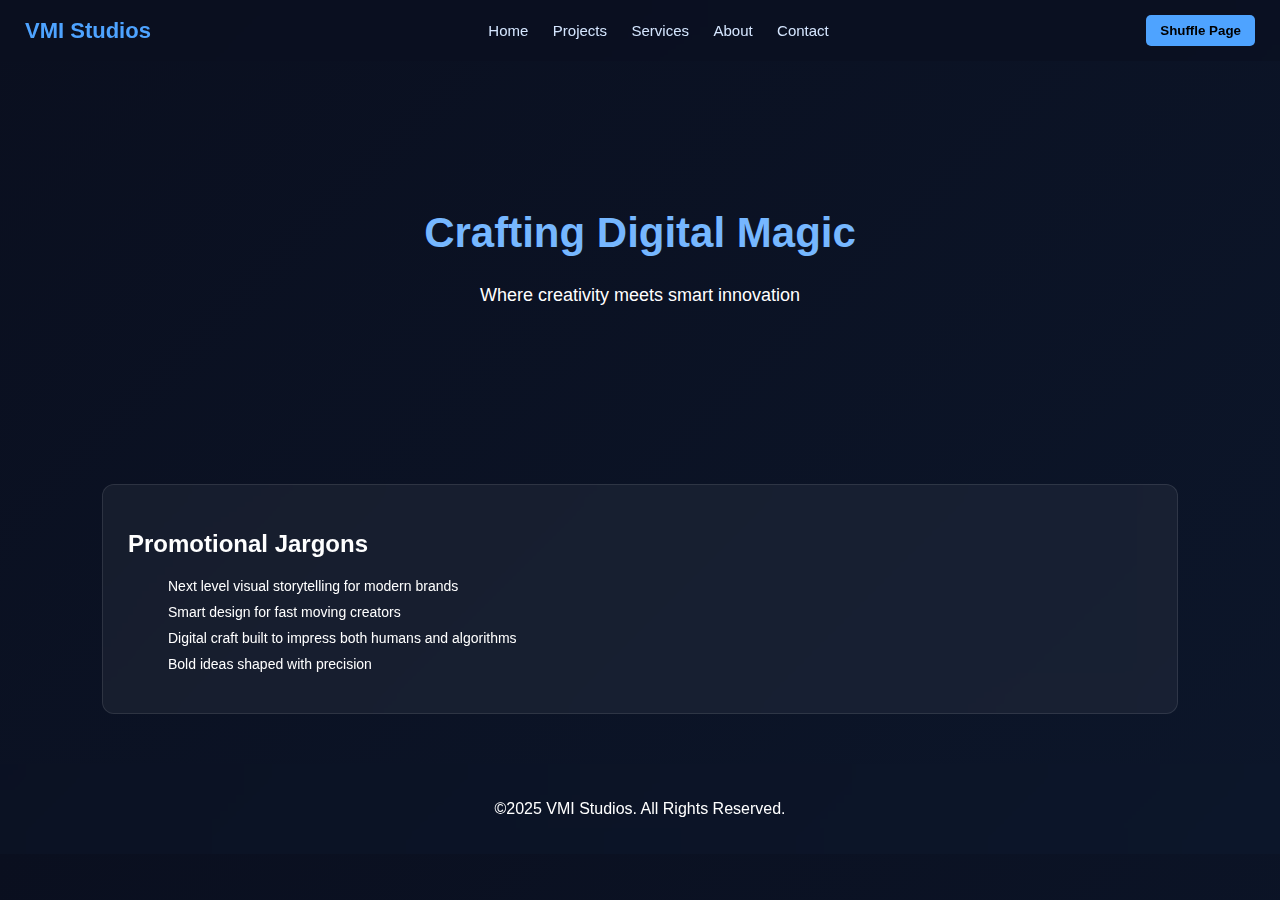
<file: index.htm>
<!DOCTYPE html>
<html lang="en">
<head>
    <meta charset="UTF-8">
    <meta name="viewport" content="width=device-width, initial-scale=1.0">
    <title>VMI Studios | Home</title>
    <link rel="stylesheet" href="style.css" />
</head> 
<body>
    <header class="navbar">
        <div class="logo">VMI Studios</div>
        <nav class="nav-links">
            <a href="#">Home</a>
            <a href="projects.htm">Projects</a>
            <a href="services.htm">Services</a>
            <a href="about.htm">About</a>
            <a href="contact.htm">Contact</a>
        </nav>
        <button id="shuffleBtn" class="shuffle-btn">Shuffle Page</button>
    </header>

    <section class="hero">
        <h1 class="title">Crafting Digital Magic</h1>
        <p class="tagline">Where creativity meets smart innovation</p>
    </section>

    <section class="jargon-box">
        <h2>Promotional Jargons</h2>
        <ul>
            <li>Next level visual storytelling for modern brands</li>
            <li>Smart design for fast moving creators</li>
            <li>Digital craft built to impress both humans and algorithms</li>
            <li>Bold ideas shaped with precision</li>
        </ul>
    </section>

    <footer class="footer">
        <p> &copy;2025 VMI Studios. All Rights Reserved.</p>
    </footer>

    <script src="script.js"></script>
</body>
</html>
</file>
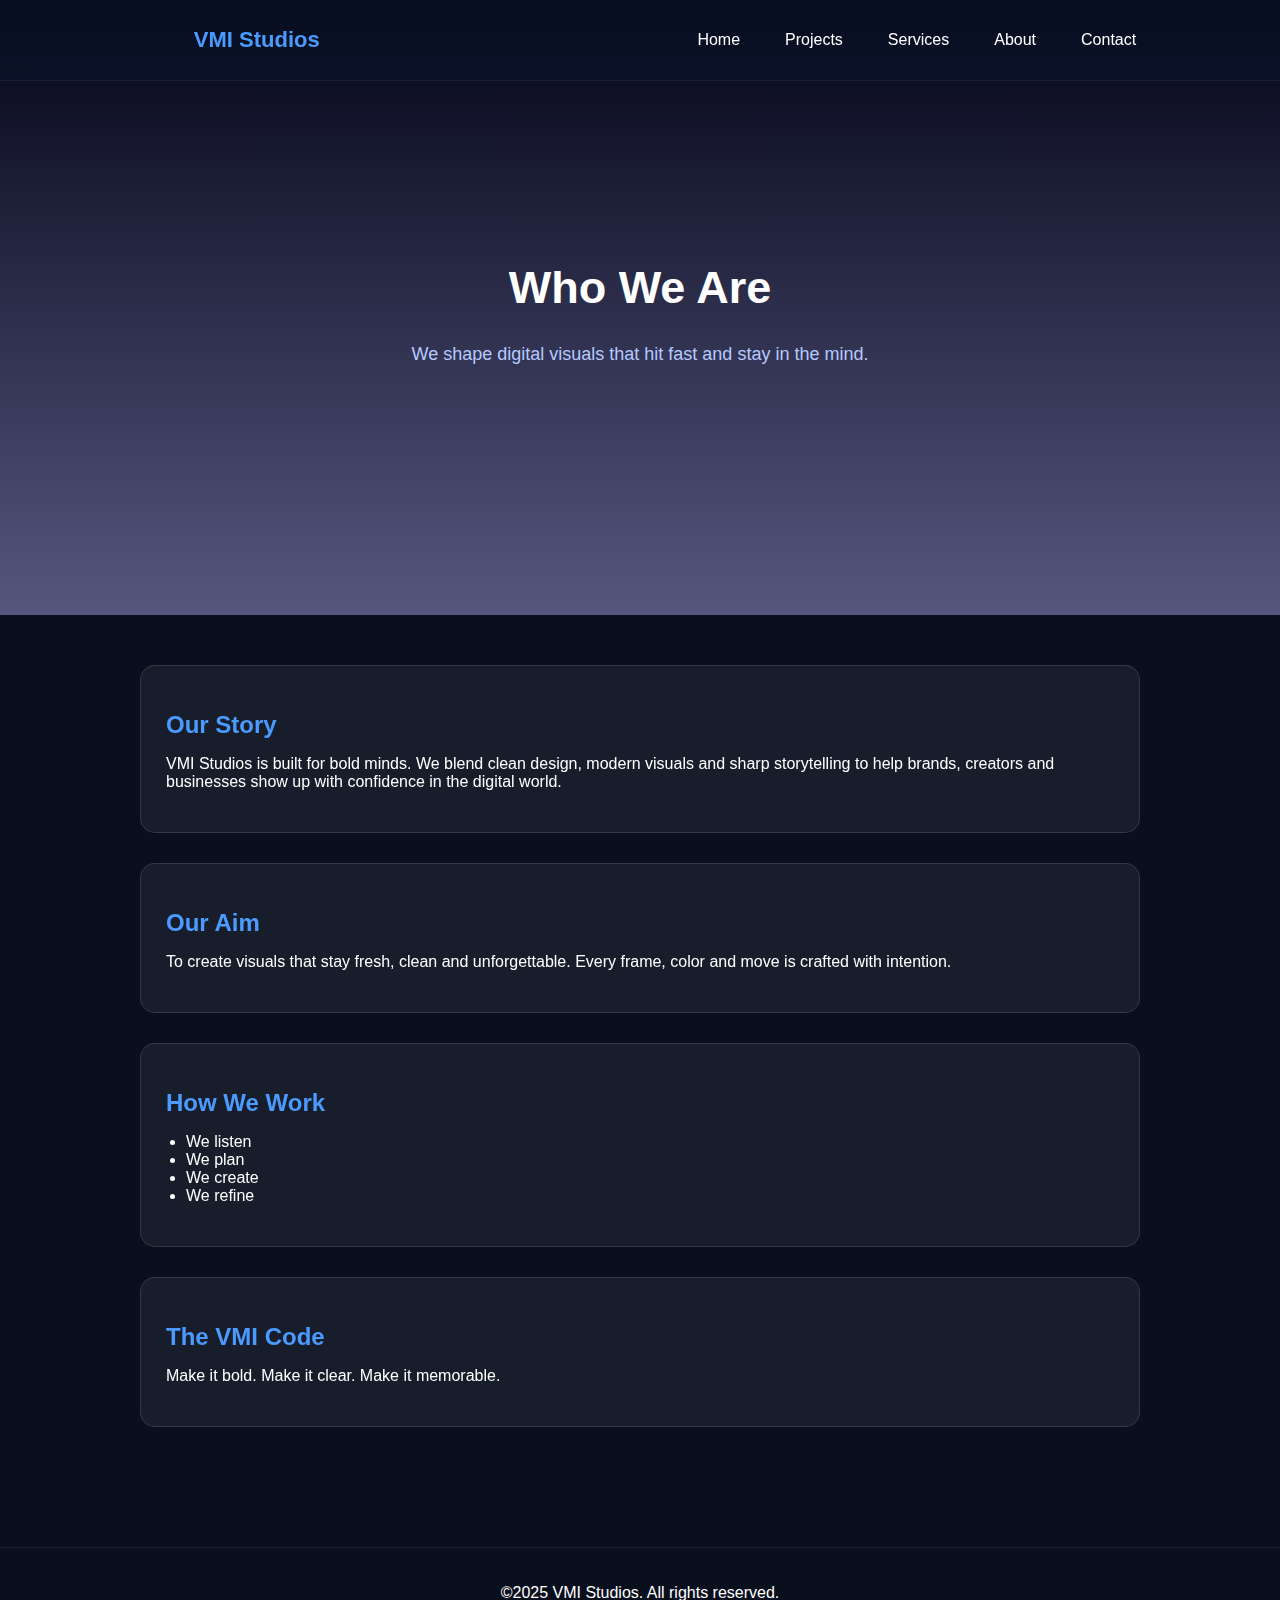
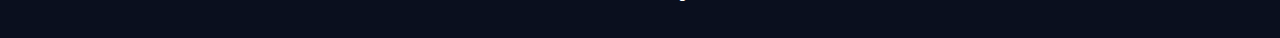
<file: about.htm>
<!DOCTYPE html>
<html lang="en">
<head>
    <meta charset="UTF-8">
    <meta name="viewport" content="width=device-width, initial-scale=1.0">
    <title>VMI Studios | About</title>
    <link rel="stylesheet" href="about.css">
</head>
<body>
    <nav class="menu">
        <div class="logo">VMI Studios</div>
        <ul>
            <li><a href="index.htm">Home</a></li>
            <li><a href="projects.htm">Projects</a></li>
            <li><a href="services.htm">Services</a></li>
            <li><a href="about.htm">About</a></li>
            <li><a href="contact.htm" class="active">Contact</a></li>
        </ul>
    </nav>

    <section class="about-hero">
        <div class="hero-inner">
            <h1>Who We Are</h1>
            <p>We shape digital visuals that hit fast and stay in the mind.</p>
        </div>
    </section>

    <section class="about-body">
        <div class="glass-card">
            <h2>Our Story</h2>
            <p>VMI Studios is built for bold minds. We blend clean design, modern visuals and sharp storytelling to help brands, creators and businesses show up with confidence
                in the digital world.
            </p>
        </div>

        <div class="glass-card">
            <h2>Our Aim</h2>
            <p>To create visuals that stay fresh, clean and unforgettable. Every frame, color and move is crafted with intention.</p>
        </div>

        <div class="glass-card">
            <h2>How We Work</h2>
            <ul>
                <li>We listen</li>
                <li>We plan</li>
                <li>We create</li>
                <li>We refine</li>
            </ul>
        </div>

        <div class="glass-card">
            <h2>The VMI Code</h2>
            <p>
                Make it bold.
                Make it clear.
                Make it memorable.
            </p>
        </div>
    </section>

    <footer class="footer">
        <p>&copy;2025 VMI Studios. All rights reserved.</p>
    </footer>

    <script src="about.js"></script>
</body>
</html>
</file>
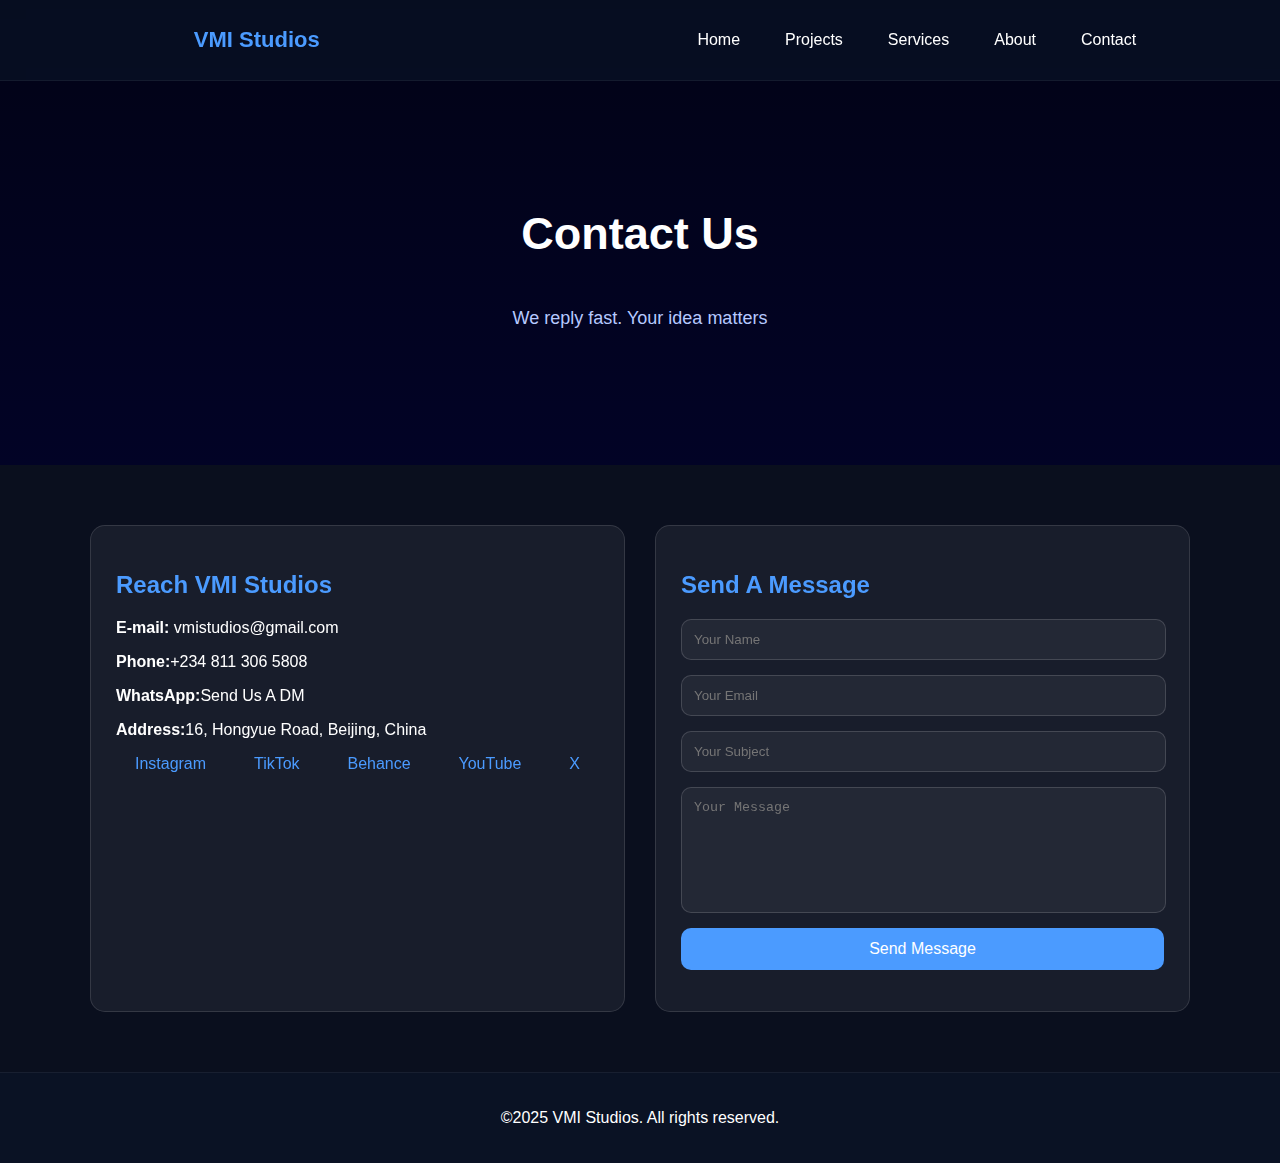
<file: contact.htm>
<!DOCTYPE html>
<html lang="en">
<head>
    <meta charset="UTF-8">
    <meta name="viewport" content="width=device-width, initial-scale=1.0">
    <title>VMI Studios | Contact</title>
    <link rel="stylesheet" href="contact.css">
</head>
<body>
    <nav class="menu">
        <div class="logo">VMI Studios</div>
        <ul>
            <li><a href="index.htm">Home</a></li>
            <li><a href="projects.htm">Projects</a></li>
            <li><a href="services.htm">Services</a></li>
            <li><a href="about.htm">About</a></li>
            <li><a href="contact.htm" class="active">Contact</a></li>
        </ul>
    </nav>

    <section class="contact-hero">
        <h1>Contact Us</h1>
        <p>We reply fast. Your idea matters</p>
    </section>

    <section class="contact-body">
        <div class="glass-card contact-info">
        <h2>Reach VMI Studios</h2>
        <p><strong>E-mail:</strong> <a href="vmistudios@gmail.com">vmistudios@gmail.com</a></p>
        <p><strong>Phone:</strong><a href="tel:+234 811 306 5808">+234 811 306 5808</a></p>
        <p><strong>WhatsApp:</strong><a href="wa.me/+2348113065808">Send Us A DM</a></p>
        <p><strong>Address:</strong>16, Hongyue Road, Beijing, China</p>

        <div class="socials">
            <a href="#">Instagram</a>
            <a href="#">TikTok</a>
            <a href="#">Behance</a>
            <a href="#">YouTube</a>
            <a href="#">X</a>
        </div>
    </div>

    <div class="glass-card form-card">
        <h2>Send A Message</h2>

        <form action="" id="contactForm">
            <input type="text" placeholder="Your Name" required>
            <input type="email" placeholder="Your Email" required>
            <input type="text" placeholder="Your Subject" required>
            <textarea placeholder="Your Message" required></textarea>
            <button type="submit">Send Message</button>
        </form>

        <p id="form-status"></p>
    </div>

    </section> 
    
    <footer class="footer">
        <p>&copy;2025 VMI Studios. All rights reserved.</p>
    </footer>

    <script src="contact.js"></script>
</body>
</html>
</file>
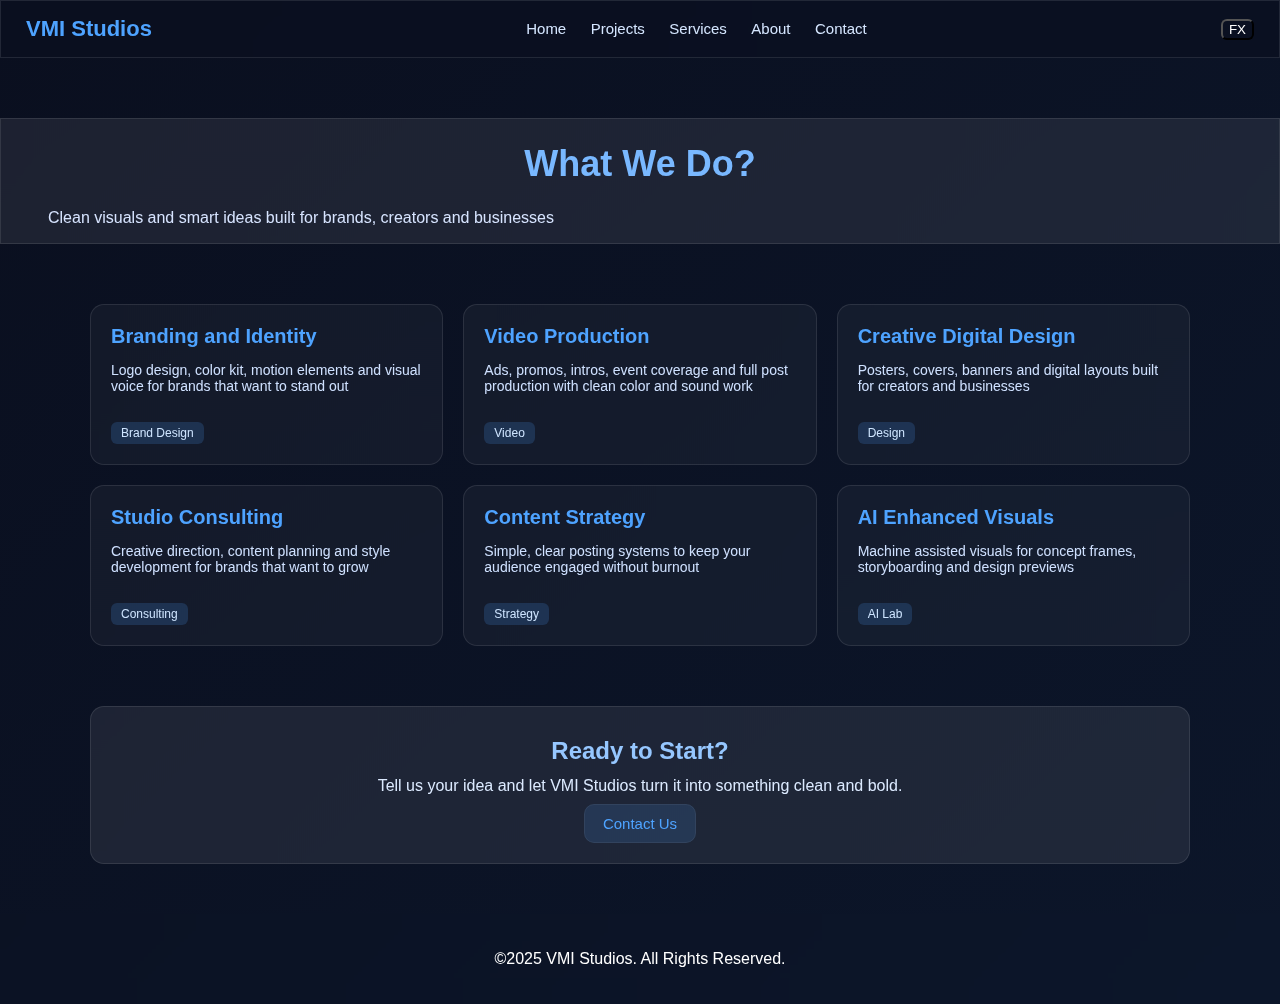
<file: services.htm>
<!DOCTYPE html>
<html lang="en">
<head>
    <meta charset="UTF-8">
    <meta name="viewport" content="width=device-width, initial-scale=1.0">
    <title>VMI Studios | Services</title>
    <link rel="stylesheet" href="style.css">
    <link rel="stylesheet" href="services.css">
</head>
<body>
    <header class="navbar glass">
        <div class="logo">VMI Studios</div>

        <nav class="nav-links">
            <a href="index.htm">Home</a>
            <a href="projects.htm">Projects</a>
            <a href="services.htm" class="active">Services</a>
            <a href="about.htm">About</a>
            <a href="contact.htm">Contact</a>
        </nav>

        <div class="nav-actions">
            <button id="toggleFx" class="fx-btn">FX</button>
        </div>
    </header>

    <main>
        <!--HERO-->
        <section class="hero hero-small">
        <div class="hero-inner glass">
            <h1>What We Do?</h1>
            <p class="subtitle">Clean visuals and smart ideas built for brands, creators and businesses</p>
        </div>
    </section>

    <!--SERVICE GRID-->
    <section class="services container" id="servicesGrid">
        <!--JS will load each service card-->
    </section>

    <!--CALL TO ACTION-->
    <section class="cta-section container">
        <div class="cta-box glass">
            <h2>Ready to Start?</h2>
            <p>Tell us your idea and let VMI Studios turn it into something clean and bold.</p>
            <a href="contact.htm" class="cta-btn">Contact Us</a>
        </div>
    </section>
    </main>

    <footer class="footer">
        <p> &copy;2025 VMI Studios. All Rights Reserved.</p>
    </footer>

    <script src="services.js"></script>
</body>
</html>
</file>
<file: style.css>
body{
    margin: 0;
    font-family: 'Trebuchet MS', 'Lucida Sans Unicode', 'Lucida Grande', 'Lucida Sans', Arial, sans-serif, sans serif;
    background: linear-gradient(135deg, #0a0f1f, #0c162a);
    color: white;
}

/*Glass Effect*/
.glass{
    backdrop-filter: blur(12px);
    background: rgba(255, 255, 255, 0.08);
    border: 1px solid rgba(255, 255, 255, 0.1);
}

/*Navbar*/
.navbar{
    display: flex;
    justify-content: space-between;
    align-items: center;
    padding: 15px 25px;
    position: sticky;
    top: 0;
    z-index: 10;
    background: rgba(10, 15, 31, 0.6);
    backdrop-filter: blur(10px);
}

.logo{
    font-size: 22px;
    font-weight: bold;
    color: #4ea3ff;
}

.nav-links a{
    margin-left: 20px;
    text-decoration: none;
    color: #d5e6ff;
    font-size: 15px;
    transition: 0.3s;
}

.nav-links a:hover{
    color: #4ea3ff;
}

/*Shuffle Button*/
.shuffle-btn{
    padding: 8px 14px;
    background: #4ea3ff;
    border: none;
    border-radius: 5px;
    cursor: pointer;
    color: black;
    font-weight: bold;
    font: 'Roboto Light';
}

.shuffle-btn:hover{
    background: #76b7ff;
}

/*Hero Section*/
.hero{
    text-align: center;
    padding: 120px 20px;
}

.title{
    font-size: 42px;
    font-weight: bold;
    color: #76b7ff;
}

.tagline{
    margin-top: 10px;
    font-size: 18px;
}

/*Jargon Section*/
.jargon-box{
    width: 80%;
    margin: 40px auto;
    padding: 25px;
    border-radius: 12px;
    background: rgba(255, 255, 255, 0.05);
    backdrop-filter: blur(15px);
    border: 1px solid rgba(255, 255, 255, 0.1);
}

.jargon-box ul{
    list-style: none;
}

.jargon-box li{
    margin: 10px 0;
    font-size: 14px;
}

/*Footer*/
.footer{
    text-align: center;
    padding: 20px;
    background: rgba(10, 15, 31 0.7);
    backdrop-filter: blur(10px);
    margin-top: 50px;
}

.footer .links a{
    margin: o 10px;
    color: #d5e6ff;
    text-decoration: none;
    font-size: 14px;
}

.footer .links a:hover{
    color: #4ea3ff;
}

/*Responsive*/
@media(max-width:768px) {
    .nav-links{
        display: none;
    }

    .shuffle-btn{
        margin-left: auto;
    }

    .title{
        font-size: 32px;
    }
}
</file>
<file: about.css>
body{
    margin: 0;
    background: #0a0f1e;
    color: white;
    font-family: 'Trebuchet MS', 'Lucida Sans Unicode', 'Lucida Grande', 'Lucida Sans', Arial, sans-serif, sans serif;
}

/*Menu*/
.menu{
    width: 100%;
    padding: 15px 30px;
    display: flex;
    justify-content: space-around;
    align-items: center;
    background: rgba(10, 20, 40, 0.6);
    backdrop-filter: blur(10px);
    position: fixed;
    top: 0;
    z-index: 600;
    border-bottom: 1px solid rgba(255, 255, 255, 0.06);
}

.menu .logo{
    font-size: 22px;
    font-weight: bold;
    color: #4b9bff;
}

.menu ul{
    list-style: none;
    display: flex;
    gap: 25px;
}

.menu ul li a{
    text-decoration: none;
    color: white;
    padding: 6px 10px;
    transition: 0.3s;
}

.menu ul li a active, .menu ul li a:hover{
    color: #4b9bff;
}

/*Hero*/

.about-hero{
    height: 55vh;
    background: linear-gradient(to bottom, rgba(0, 0, 20, 0.7), rgba(117, 117, 167, 0.7));
    display: flex;
    justify-content: center;
    align-items: center;
    text-align: center;
    padding: 60px;
}

.about-hero h1{
    font-size: 45px;
}

.about-hero p{
    font-size: 18px;
    margin-top: 10px;
    color: #b6c9ff;
}

/*Body*/

.about-body{
    padding: 50px 20px;
    max-width: 1000px;
    margin: auto;
}

.glass-card{
    background: rgba(255, 255, 255, 0.06);
    border: 1px solid rgba(255, 255, 255, 0.12);
    border-radius: 15px;
    padding: 25px;
    margin-bottom: 30px;
    backdrop-filter: blur(10px);
    opacity: 0;
    transform: translateY(20px);
    transition: 0.6s ease;
}

.glass-card h2{
    color: #4b9bff;
    margin-bottom: 10px;
}

.glass-card ul{
    padding-left: 20px;
}

.footer{
    text-align: center;
    padding: 20px;
    background: rgba(10, 0. 40, 0.6);
    border-top: 1px solid rgba(255, 255, 255, 0.06);
    margin-top: 40px;
}
</file>
<file: contact.css>
body{
    margin: 0;
    font-family: 'Trebuchet MS', 'Lucida Sans Unicode', 'Lucida Grande', 
    'Lucida Sans', Arial, sans-serif, sans serif;
    background: #0a0f1e;
    color: white;
}

/*Menu*/
.menu{
    width: 100%;
    padding: 15px 30px;
    display: flex;
    justify-content: space-around;
    align-items: center;
    background: rgba(10, 20, 40, 0.6);
    backdrop-filter: blur(10px);
    position: fixed;
    top: 0;
    z-index: 700;
    border-bottom: 1px solid rgba(255, 255, 255, 0.06);
}

.menu .logo{
    font-size: 22px;
    font-weight: bold;
    color: #4b9bff;
}

.menu ul{
    list-style: none;
    display: flex;
    gap: 25px;
}

.menu ul li a{
    text-decoration: none;
    color: white;
    padding: 6px 10px;
    transition: 0.3s;
}

.menu ul li a active, .menu ul li a:hover{
    color: #4b9bff;
}

/*Hero*/
.contact-hero{
    height: 45vh;
    display: flex;
    flex-direction: column;
    justify-content: center;
    align-items: center;
    text-align: center;
    background: linear-gradient(to bottom, rgba(0, 0, 20, 0.8), rgba(0, 0, 40, 0.8));
    padding-top: 60px;
}

.contact-hero h1{
    font-size: 45px;
}

.contact-hero p{
    font-size: 18px;
    color: #b6c9ff;
}

/*Body*/

.contact-body{
    padding: 60px 20px;
    max-width: 1100px;
    margin: auto;
    display: grid;
    gap: 30px;
}

@media(min-width: 850px){
    .contact-body{
        grid-template-columns: 1fr 1fr;
    }
}

/*Cards*/
.glass-card{
    background: rgba(255, 255, 255, 0.06);
    border: 1px solid rgba(255, 255, 255, 0.12);
    border-radius: 15px;
    padding: 25px;
    backdrop-filter: blur(10px);
}

.glass-card h2{
    color: #4b9bff;
}

.glass-card a{
    text-decoration: none;
    color: white;
    font-weight: lighter;
    margin: auto;
    background: transparent;
}

.glass-card a:hover{
    border: 1px solid #333;
    border-radius: 6px;
    transition: 0.3s;
}

/*Contact Info*/
.socials{
    margin-top: 15px;
    display: flex;
    flex-wrap: wrap;
    gap: 10px;
}

.socials a{
    color: #4b9bff;
    text-decoration: none;
    border-bottom: 1px solid transparent;
    transition: 0.3s;
}

.socials a:hover{
    border-bottom: 1px solid #4b9bff;
}

/*Form*/

form{
    display: flex;
    flex-direction: column;
    gap: 15px;
}

form input, form textarea{
    width: 95%;
    padding: 12px;
    border-radius: 10px;
    border: 1px solid rgba(255, 255, 255, 0.15);
    background: rgba(255, 255, 255, 0.05);
    color: white;
    resize: none;
}

form textarea{
    height: 100px;
}

form button{
    padding: 12px;
    border: none;
    background: #4b9bff;
    color: white;
    border-radius: 10px;
    font-size: 16px;
    cursor: pointer;
    transition: 0.3s;
}

form button:hover{
    background: #77b4ff;
}

#form-status{
    margin-top: 10px;
    color: #b6c9ff;
}

/*Footer*/

.footer{
    text-align: center;
    padding: 20px;
    background: rgba(10, 20, 40, 0.6);
    border-top: 1px solid rgba(255, 255, 255, 0.06);
}
</file>
<file: services.css>
/*Services Page Styles*/

.container{
    width: 90%;
    max-width: 1100px;
    margin: 30px auto;
}

/*Hero*/

.hero-small{
    padding: 60px 0 40px 0;
    background: linear-gradient(180 deg, rgba(7, 12, 22, 0.4), transparent);
}

.hero-inner h1{
    font-size: 36px;
    color: var(--accent, #79b8ff);
}

.hero-inner .subtitle{
    color: #d7e4ff;
    margin-top: 10px;
    max-width: 600px;
}

/*Services Grid*/
.services{
    margin-top: 20px;
    display: grid;
    grid-template-columns: repeat(3, 1fr);
    gap: 20px;
}

.service-card{
    border-radius: 14px;
    padding: 20px;
    background: rgba(255, 255, 255, 0.04);
    border: 1px solid rgba (255, 255, 255, 0.06);
    transition: transform .3s ease, background .3s ease;
    cursor: pointer;
    position: relative;
    overflow: hidden;
}

.service-card h3{
    color: var(--accent, #4ea3ff);
    margin: 0 0 10px 0;
    font-size: 20px;
}

.service-card:hover{
    transform: translateY(-8px);
    background: rgba(255, 255, 255, 0.08);
}

.service-card p{
    color: #cfe1ff;
    font-size: 14px;
}

.service-card .tag{
    margin-top: 14px;
    font-size: 12px;
    padding: 4px 10px;
    display: inline-block;
    border-radius: 6px;
    background: rgba(78, 163, 255, 0.18);
    color: #cfe5ff;
}

/*CTA Section*/
.cta-section{
    margin-top: 60px;
    margin-bottom: 40px;
    text-align: center;
}

.cta-box{
    padding: 30px 20px;
    border-radius: 14px;
}

.cta-box h2{
    margin: 0;
    color: #96c7ff;
}

.cta-box p{
    color: #dceaff;
    margin: 12px 0 20px 0;
}

.cta-btn{
    padding: 10px 18px;
    border-radius: 10px;
    border: 1px solid rgba(255, 255, 255, 0.06);
    background: rgba(78, 163, 255, 0.15);
    color: var(--accent, #4ea3ff);
    text-decoration: none;
    font-size: 15px;
}

/*FX Button*/

.fx-btn{
    background: transparent;
    color: white;
    border-radius: 6px;
}

/*Responsive*/
@media(max0-width: 1000px) {
    .services{
        grid-template-columns: repeat(2, 1fr);
    }
}

@media(max-width: 640px) {
    .services{
        grid-template-columns: 1fr;
    }
}
</file>
